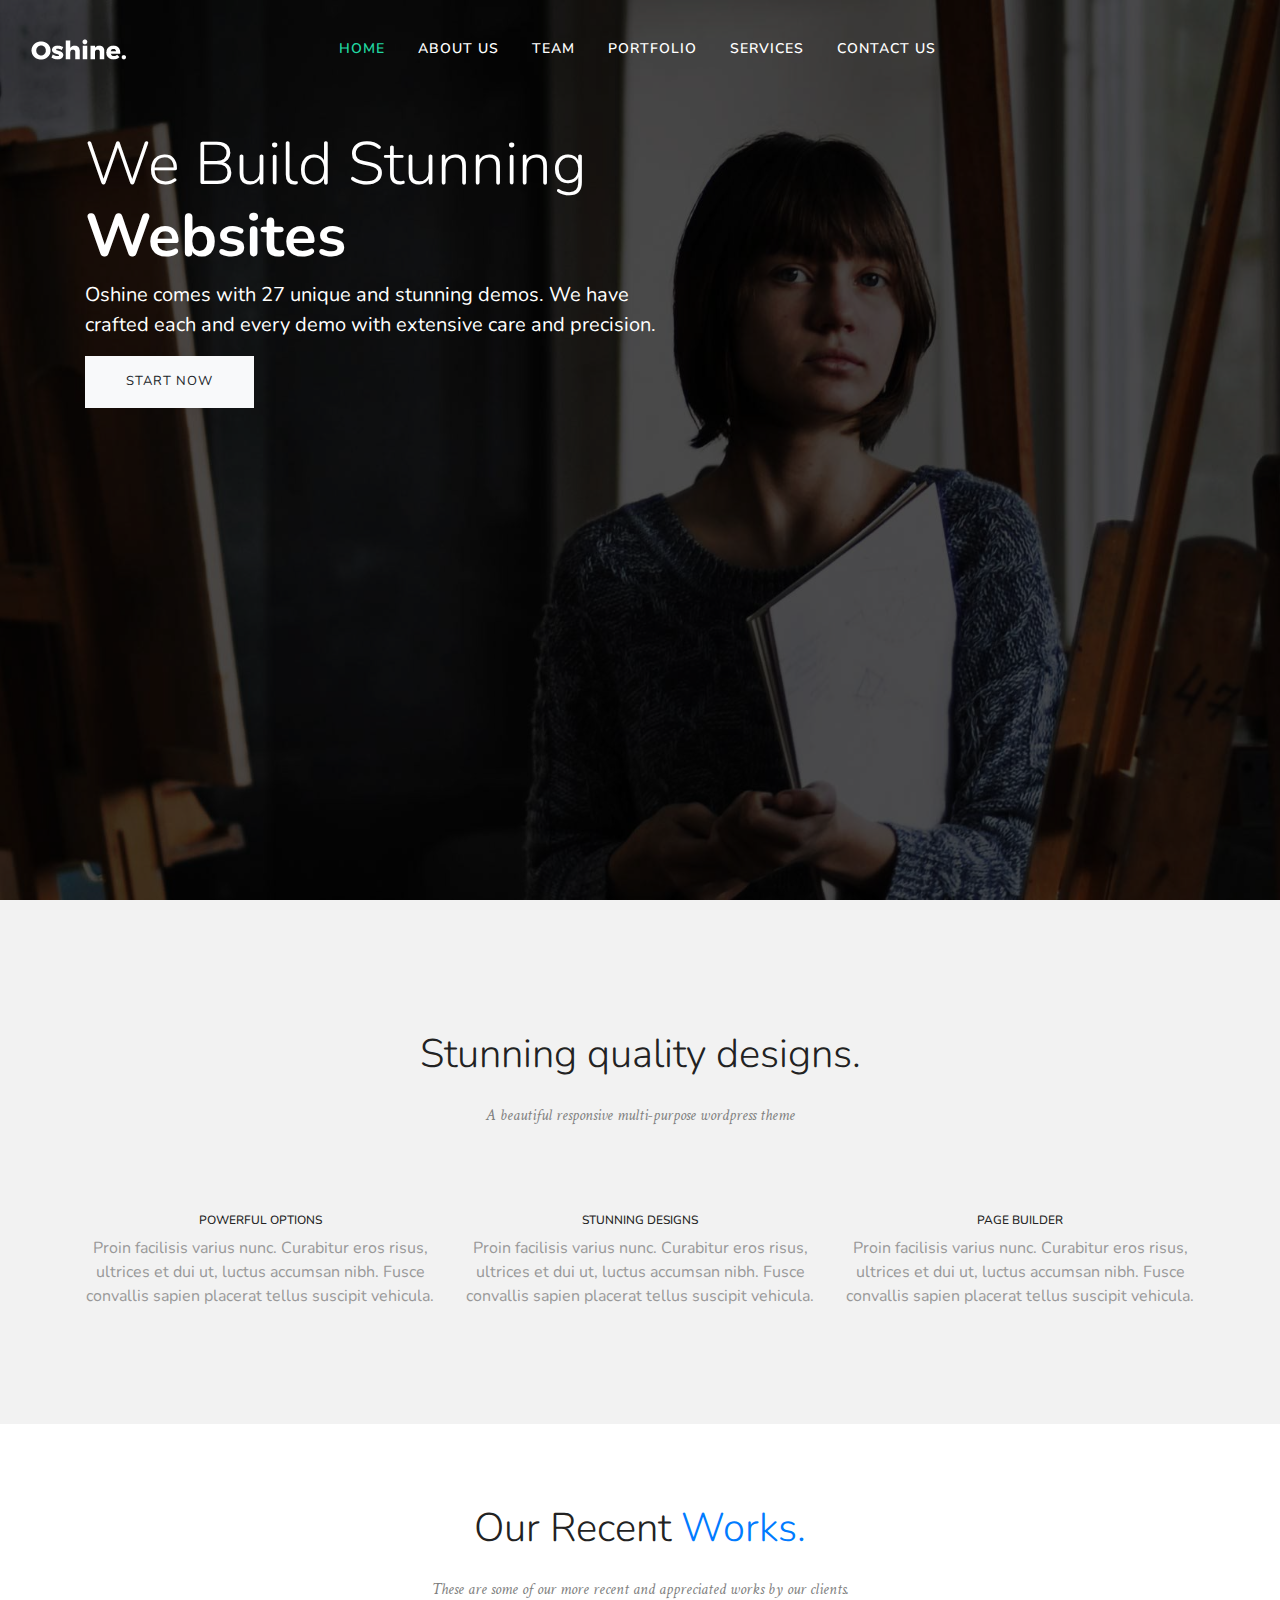
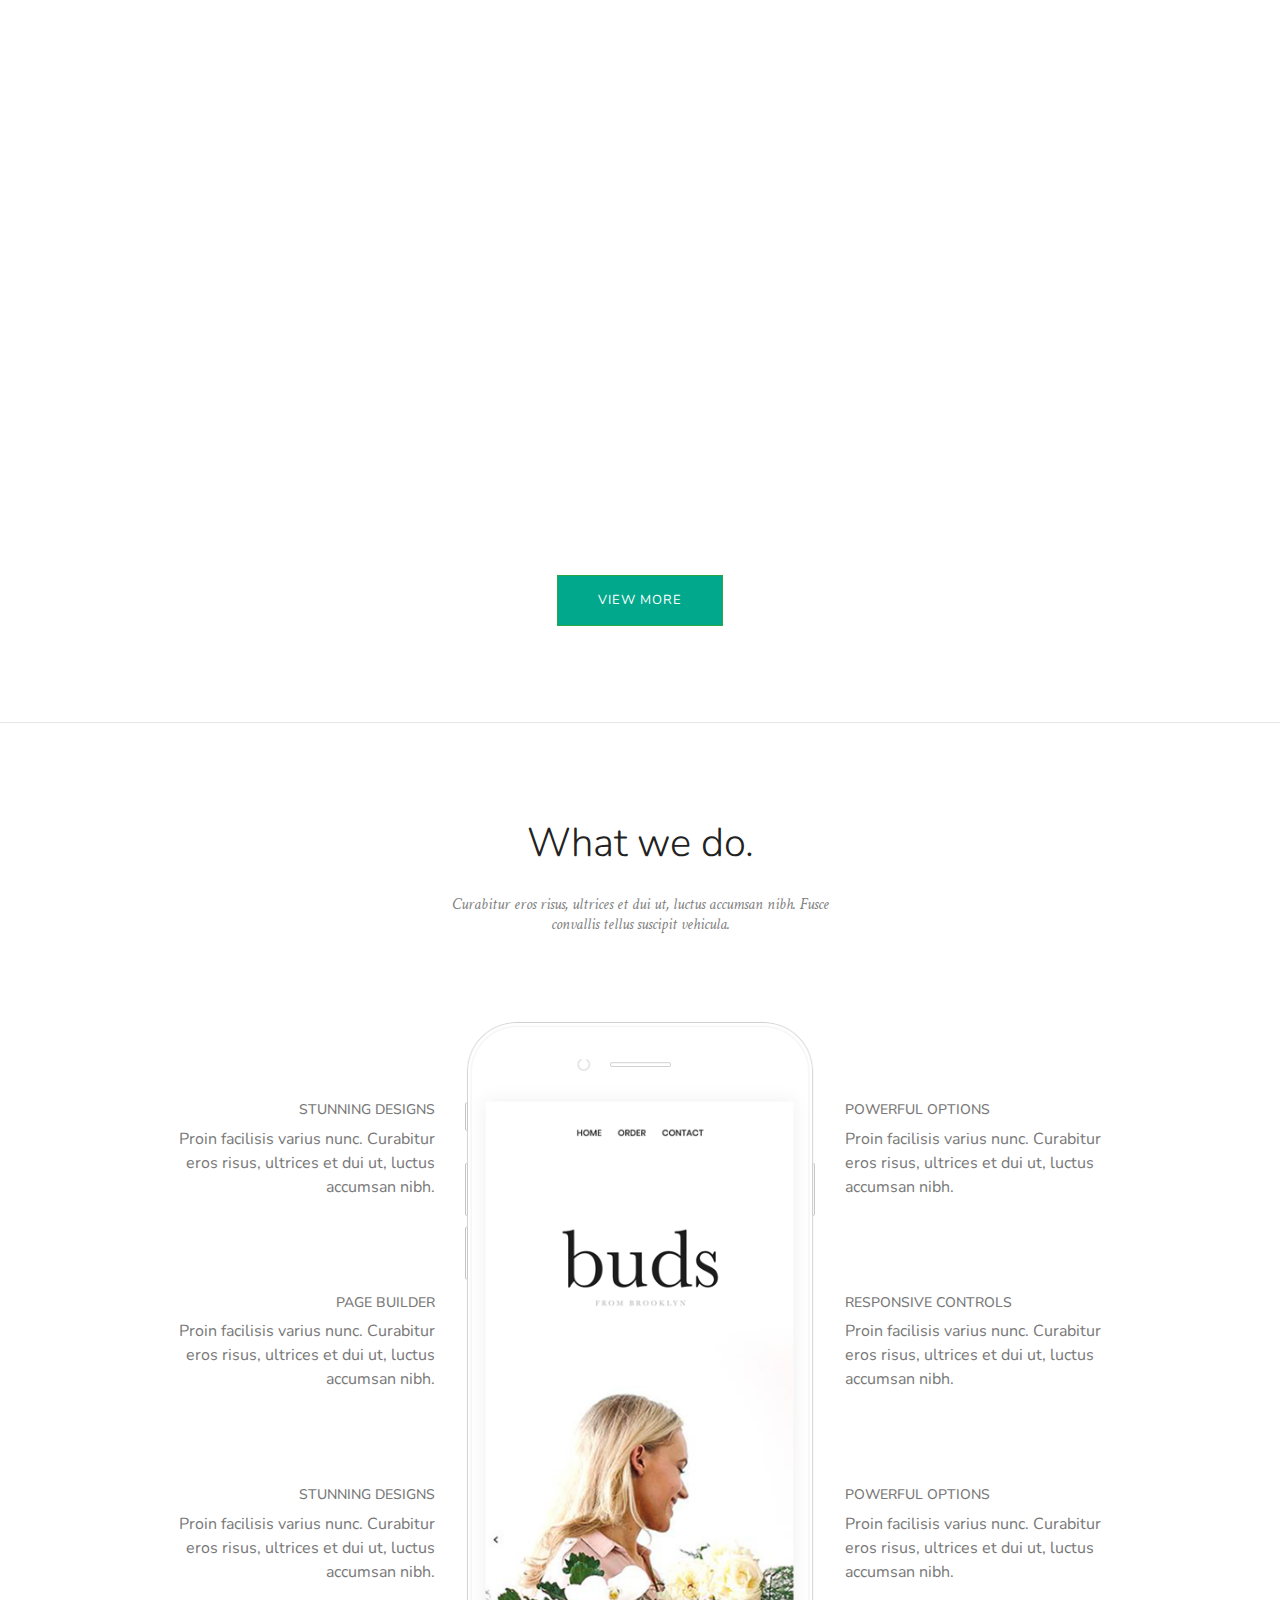
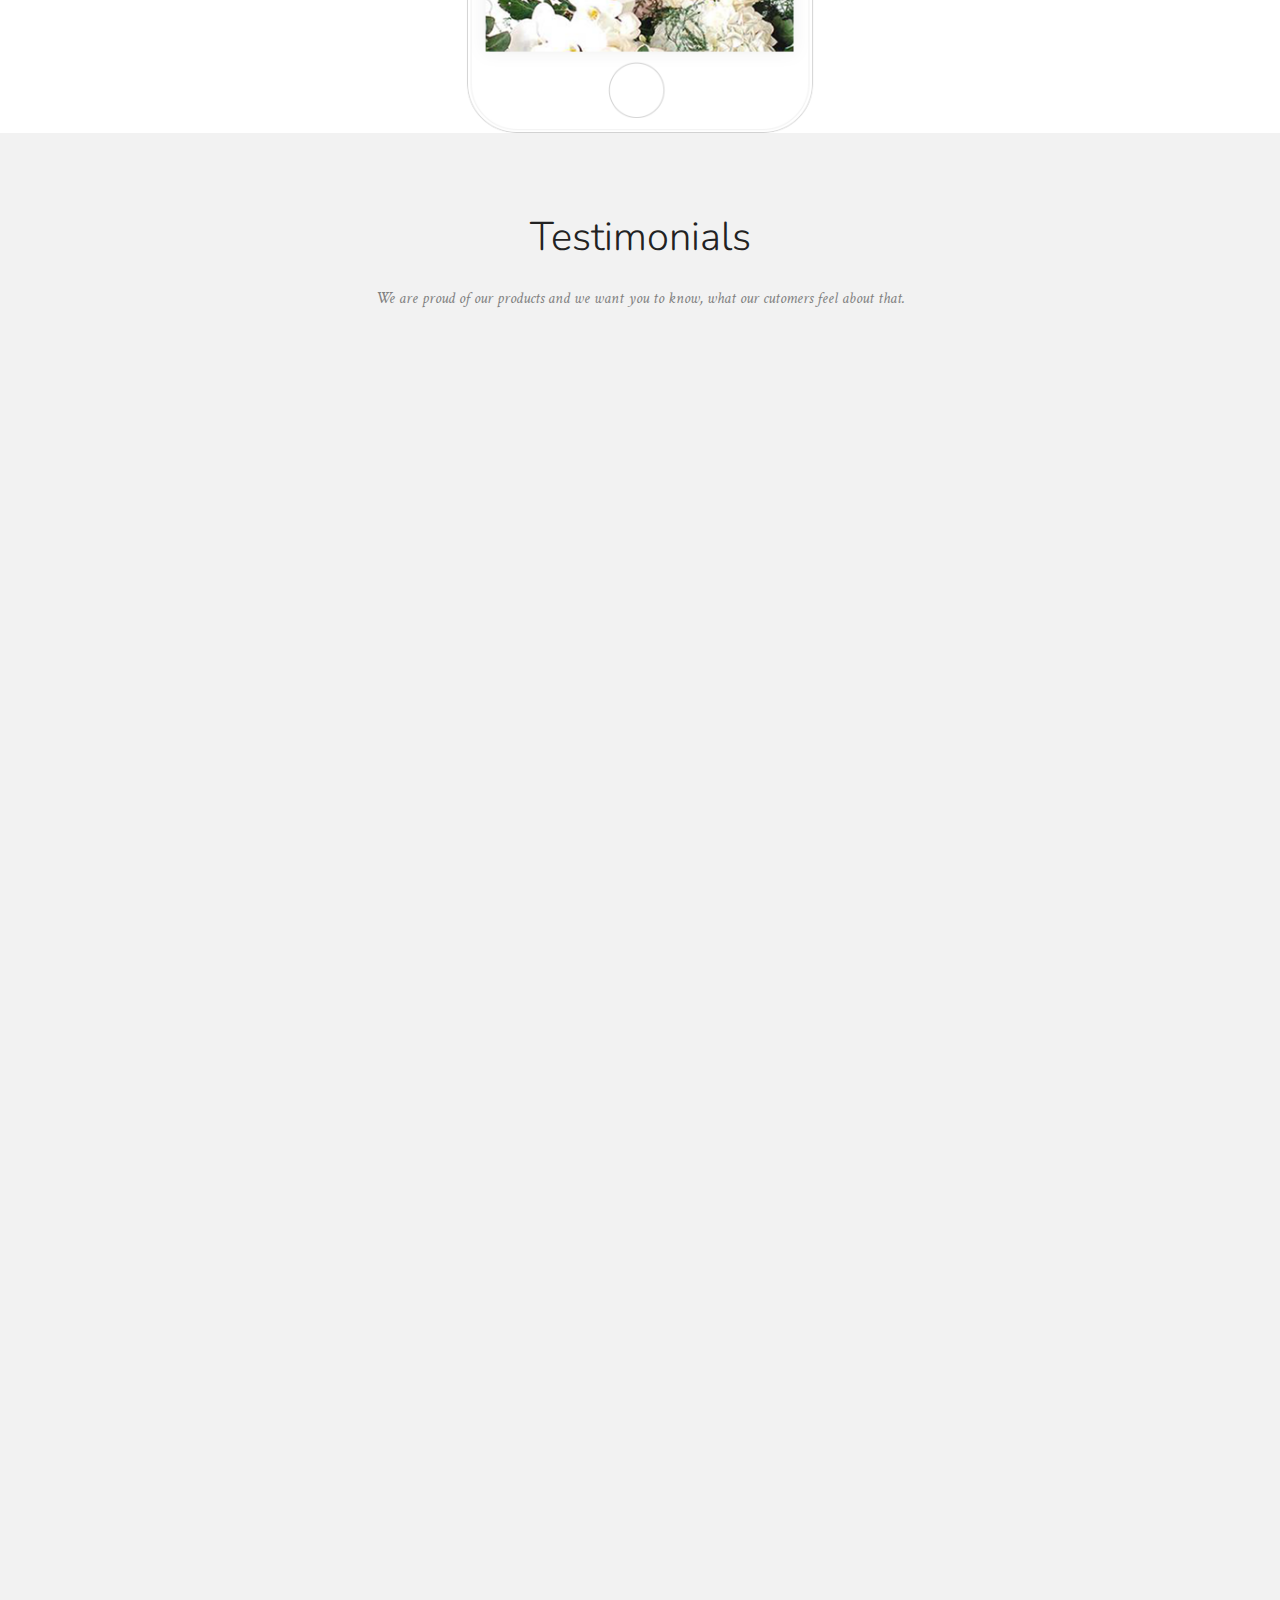
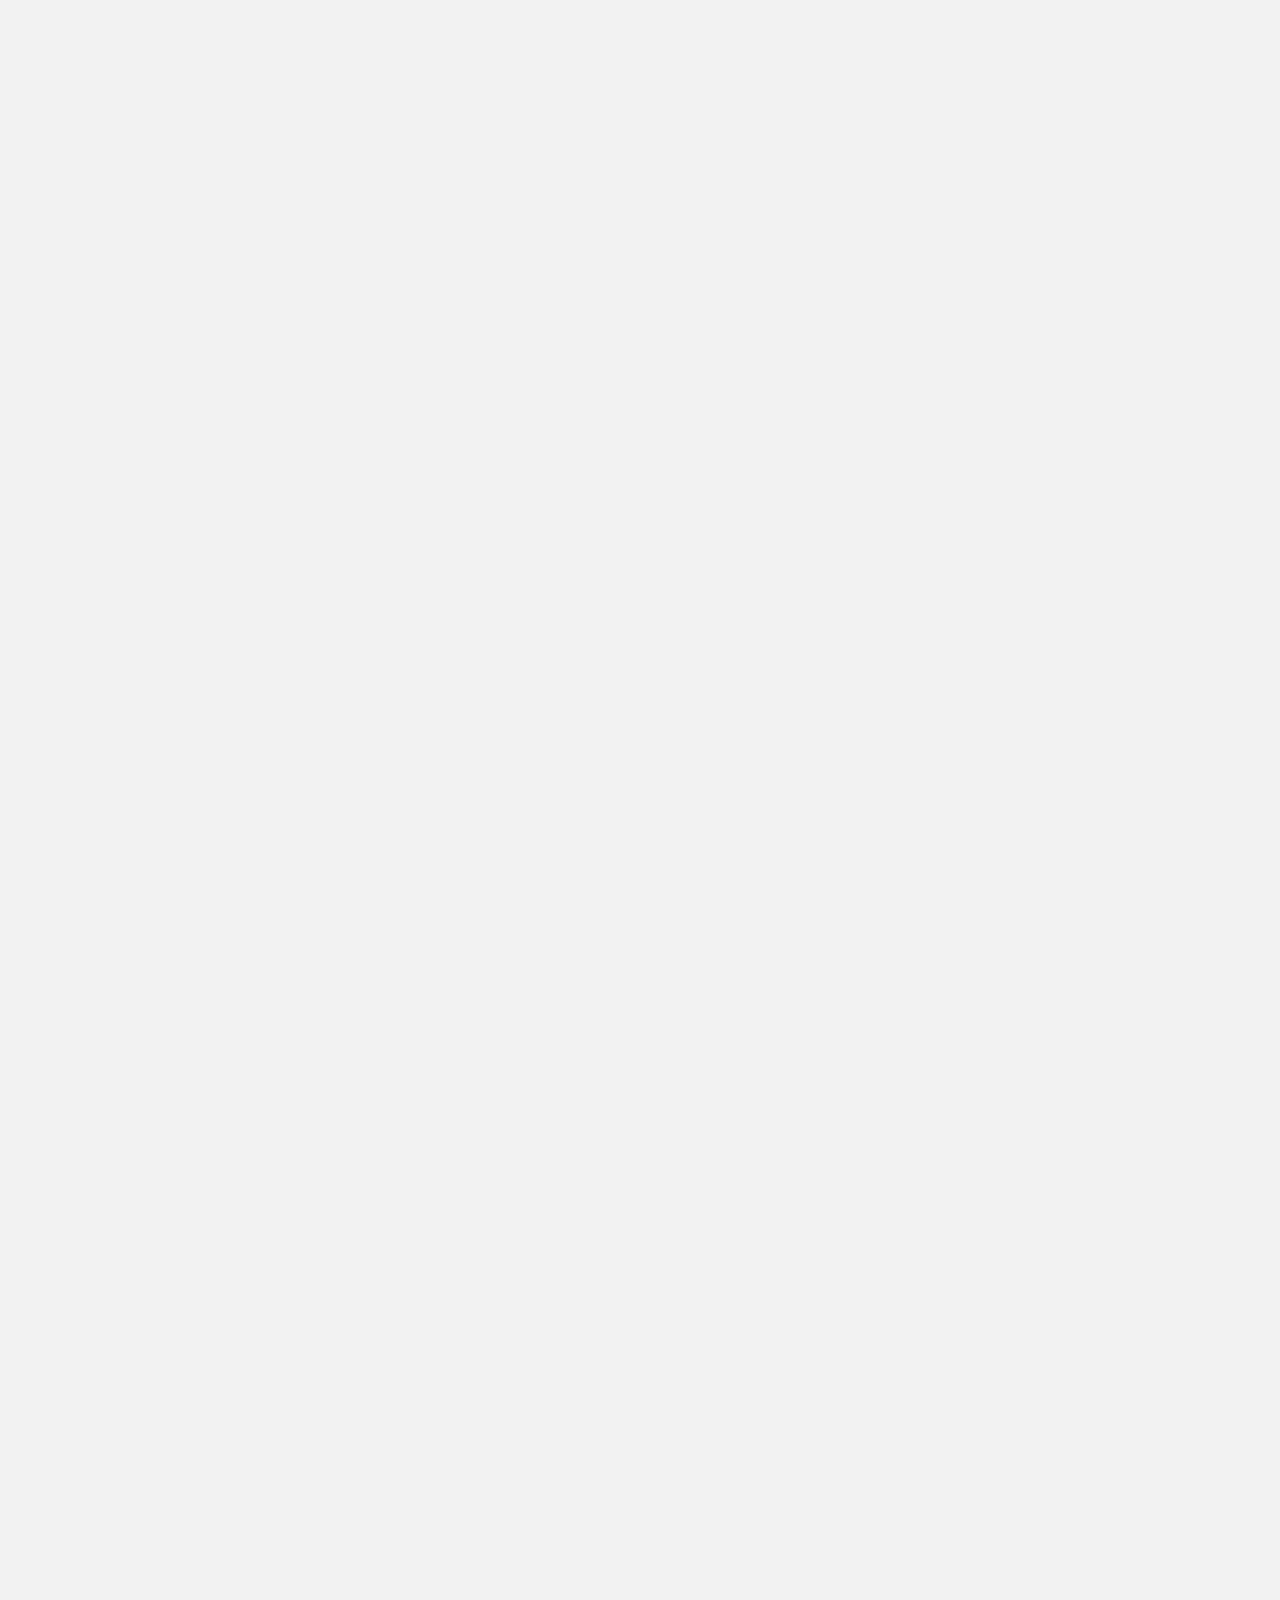
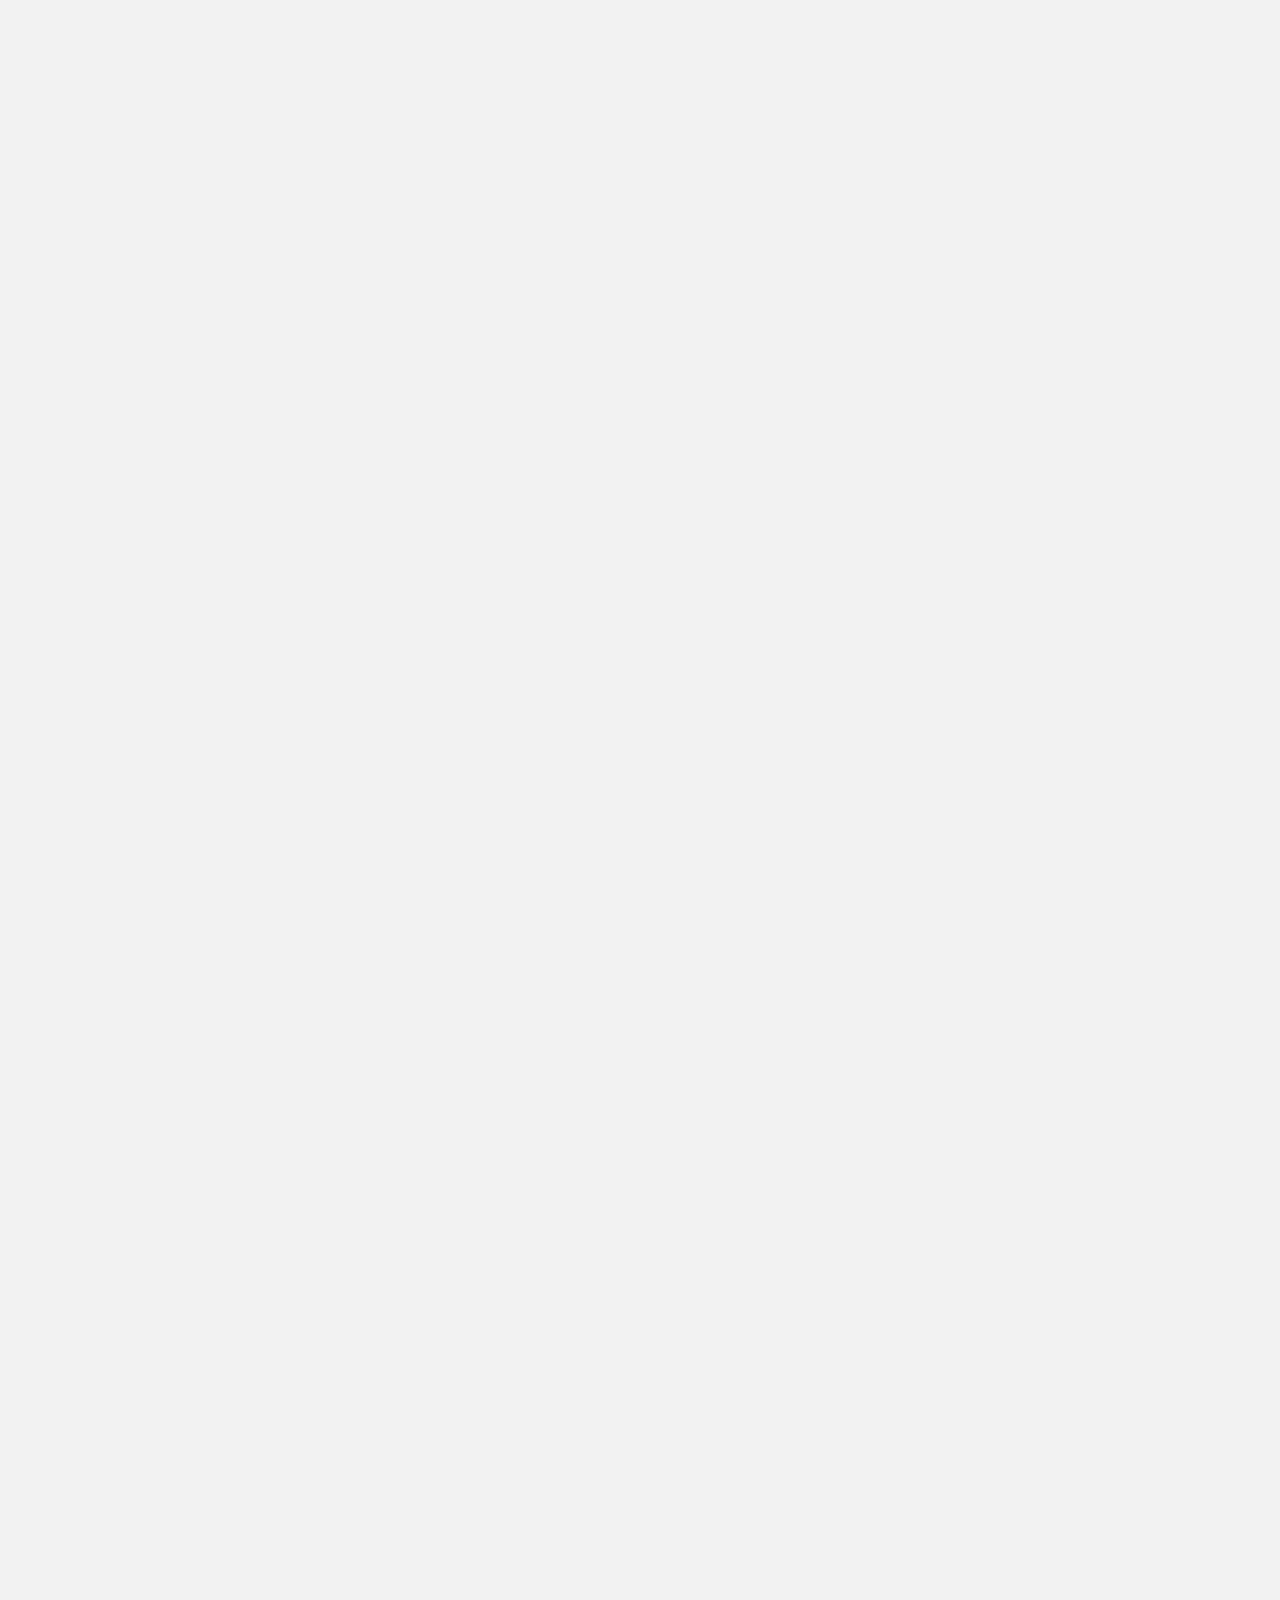
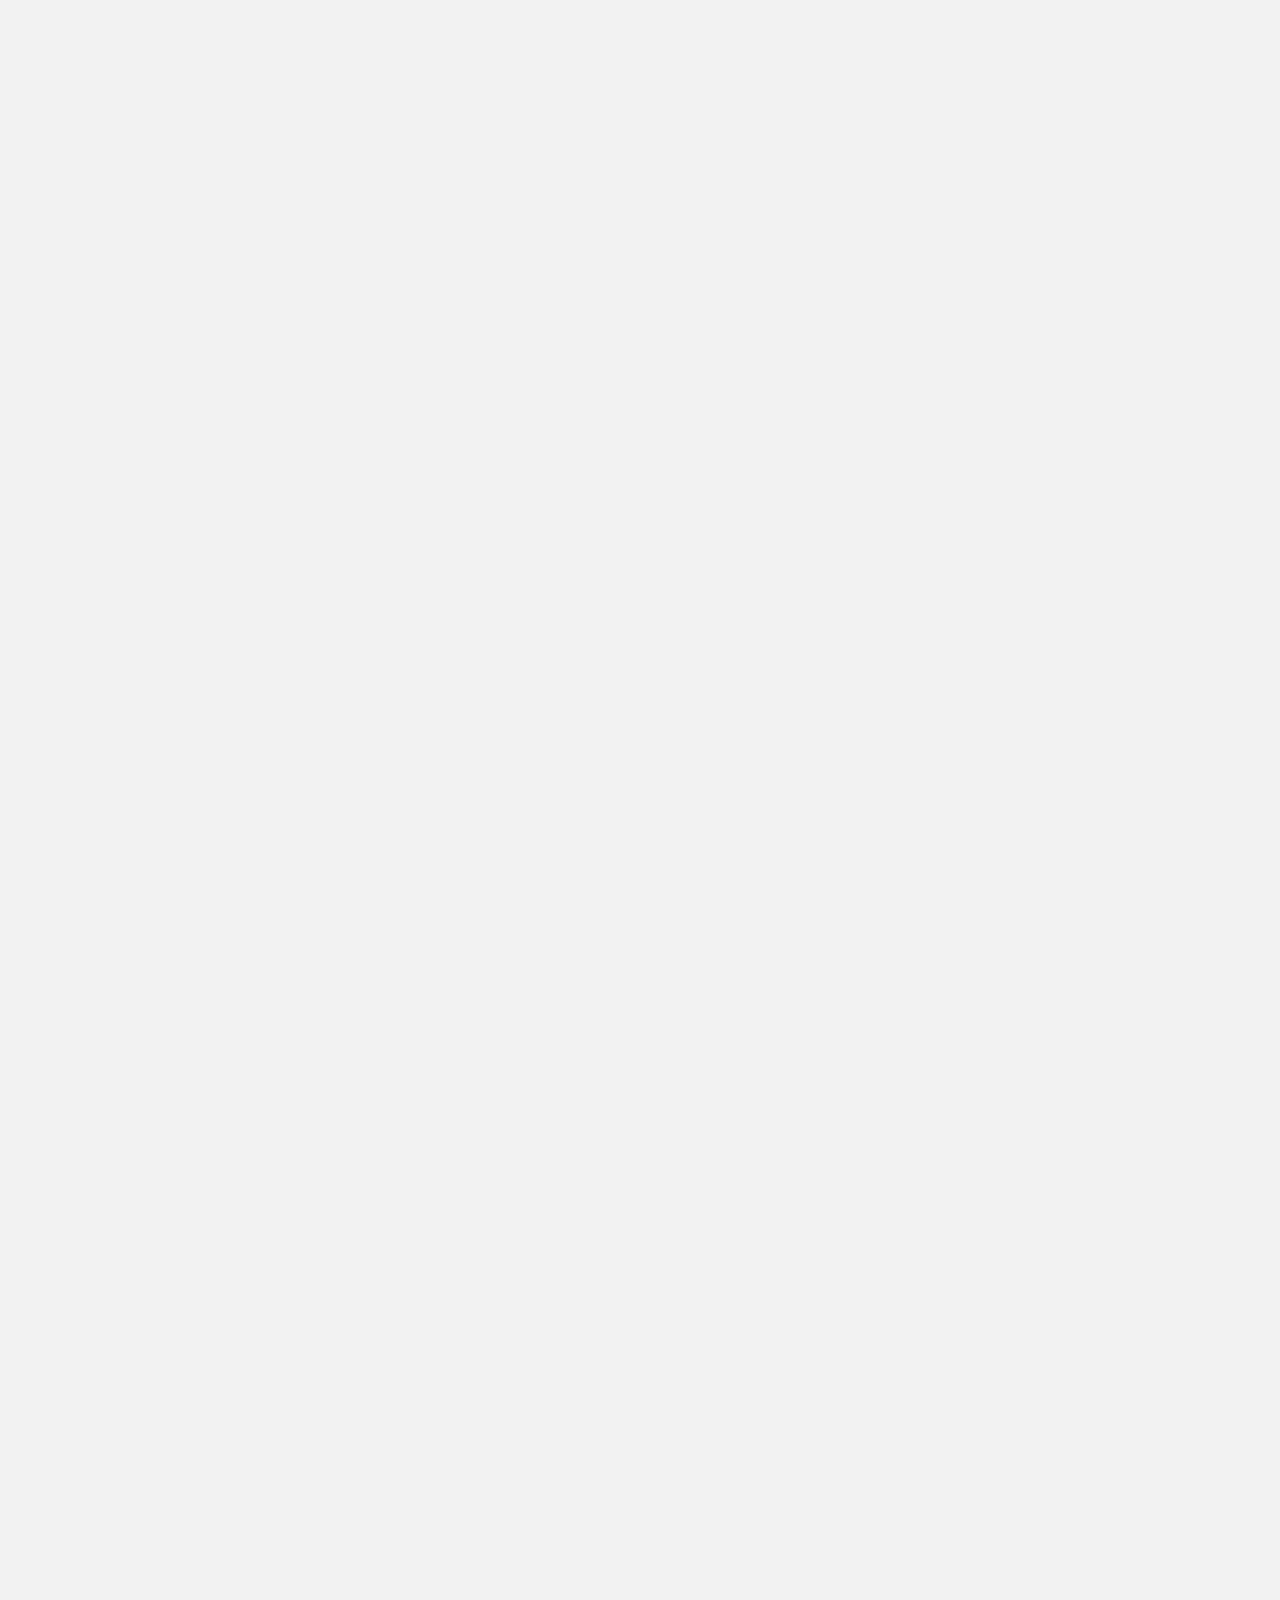
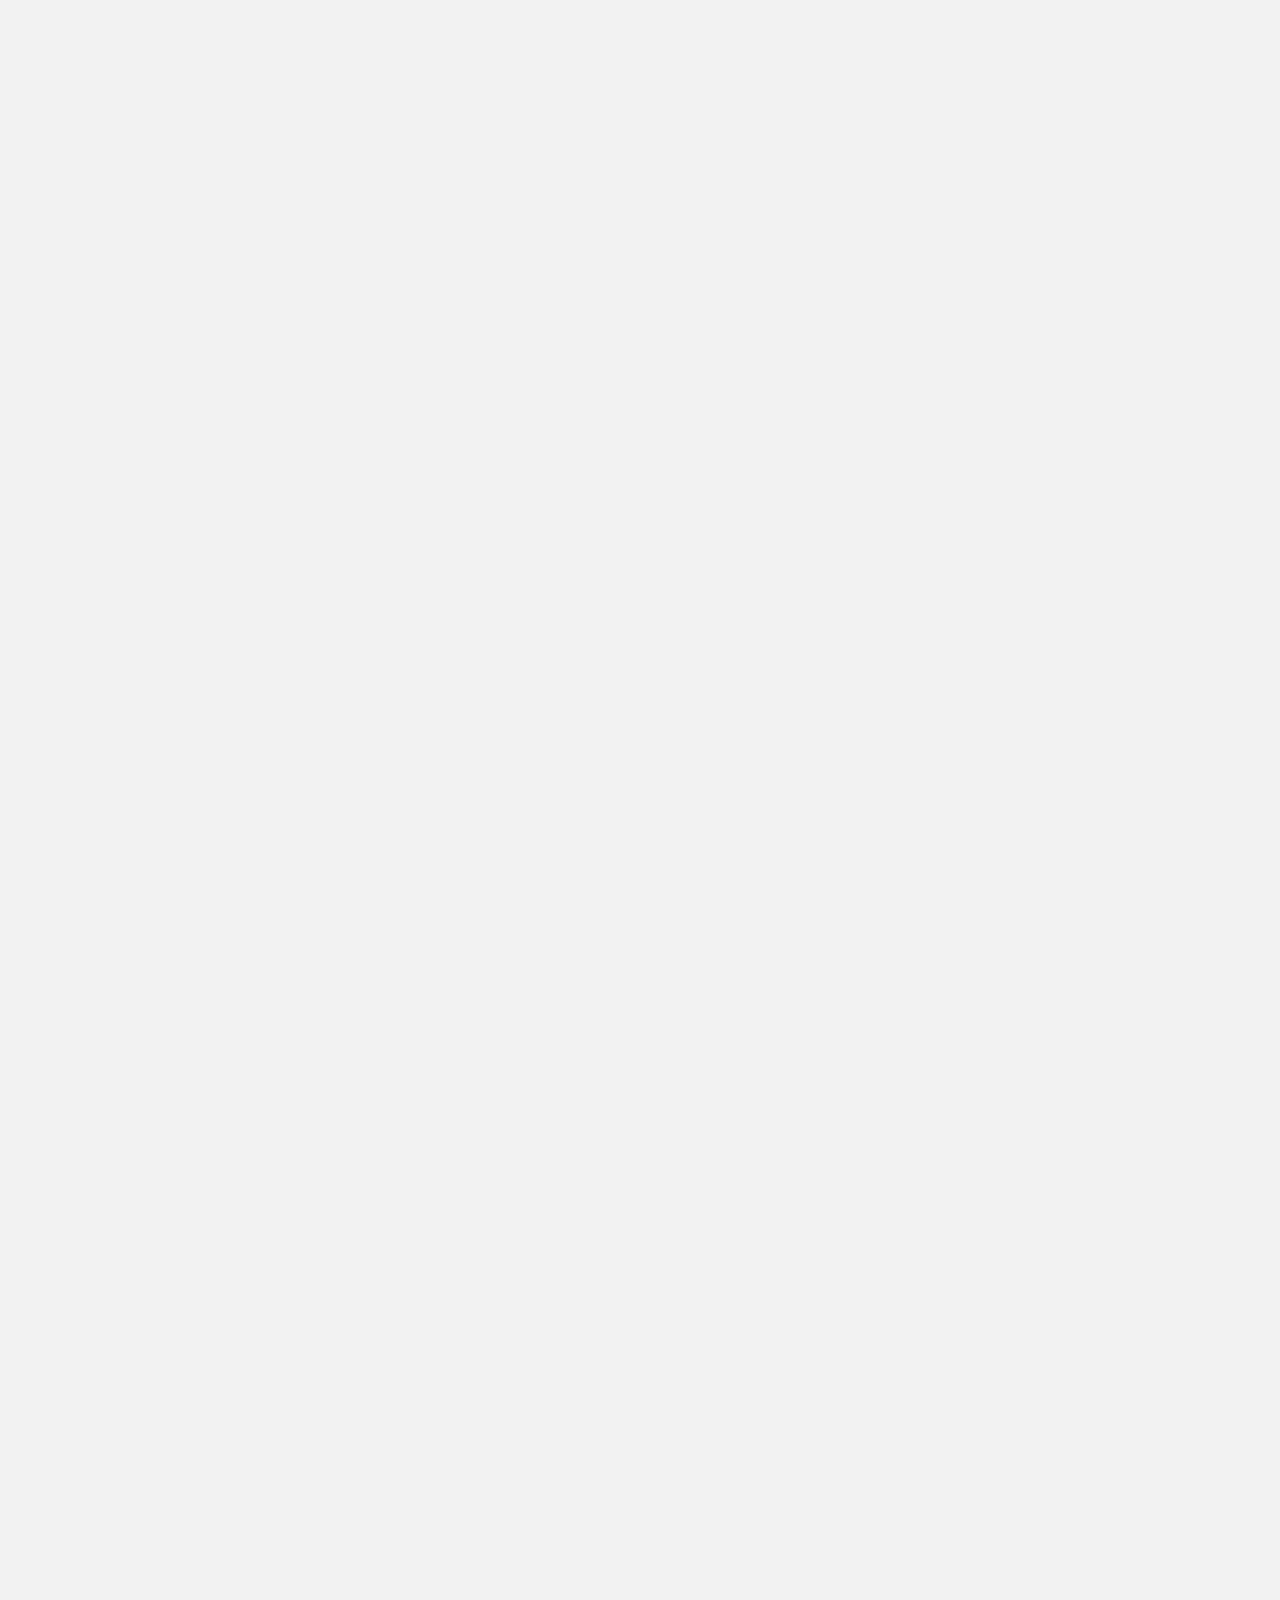
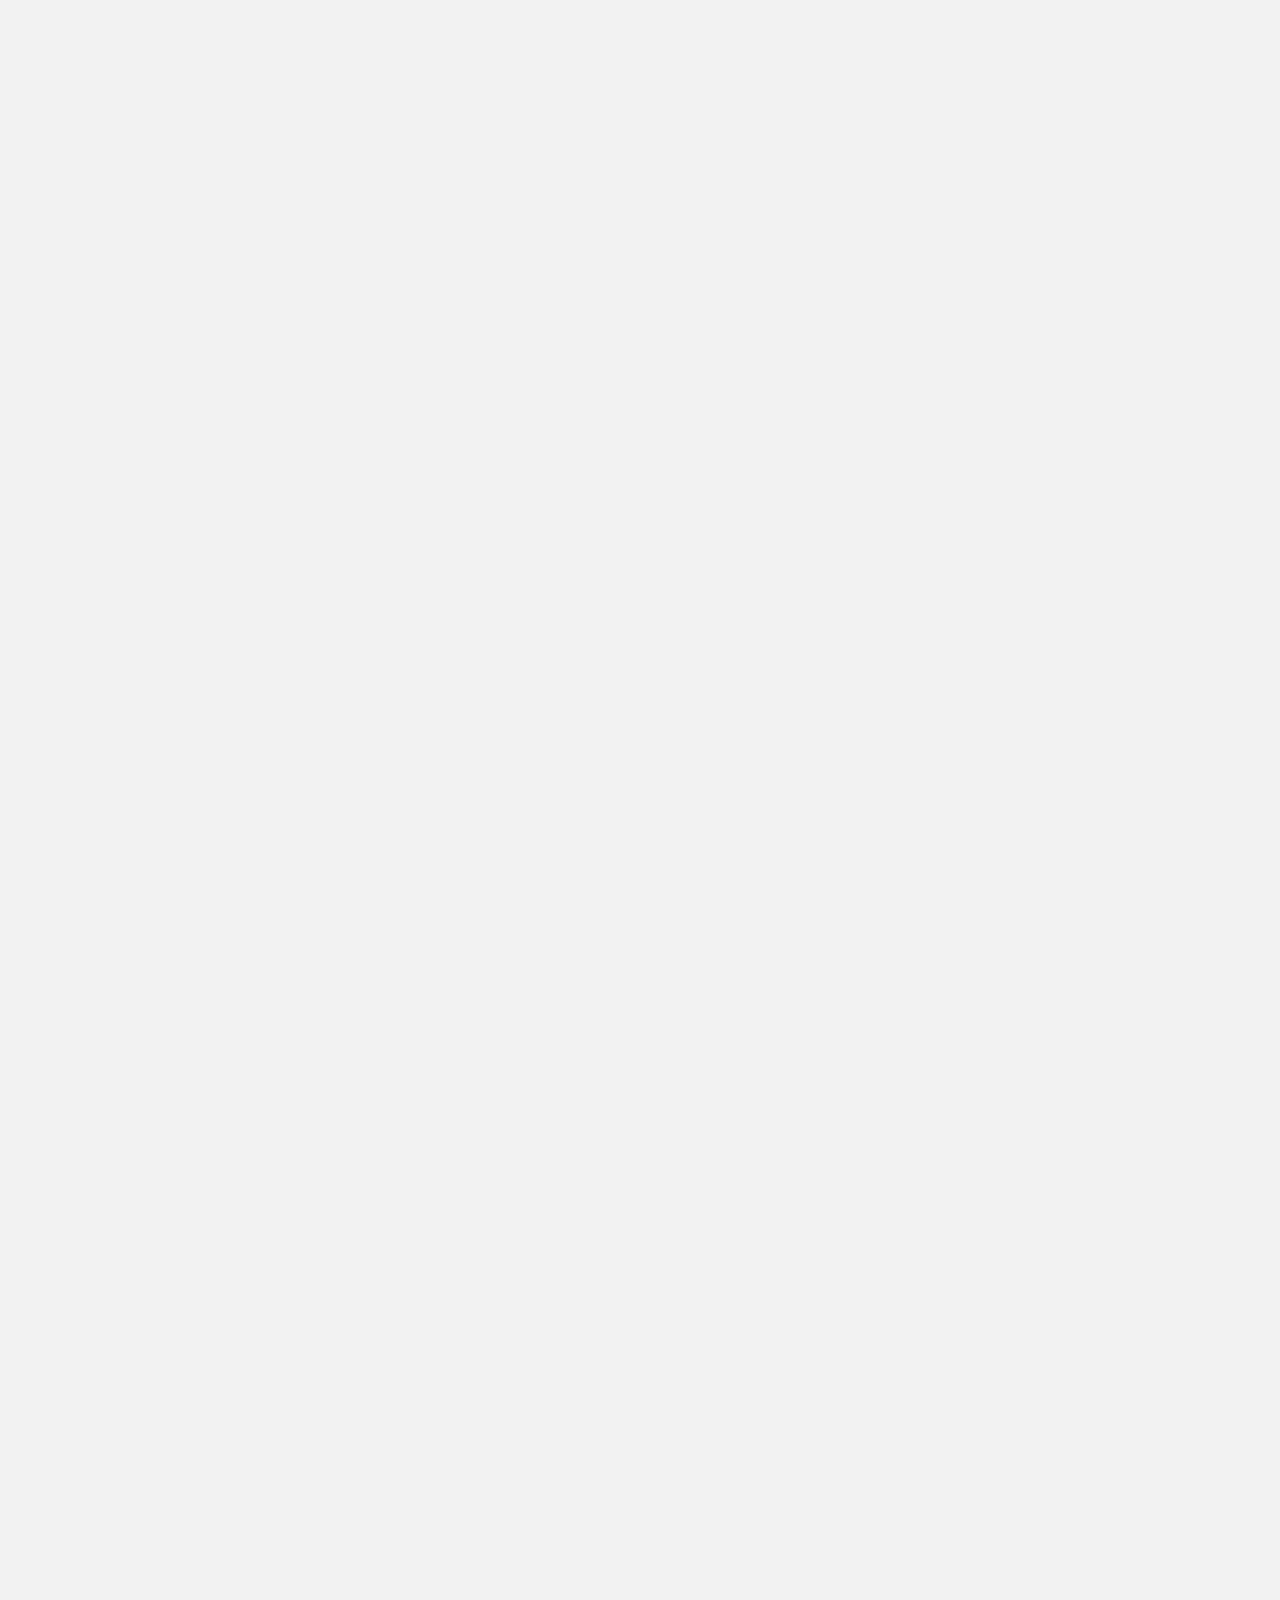
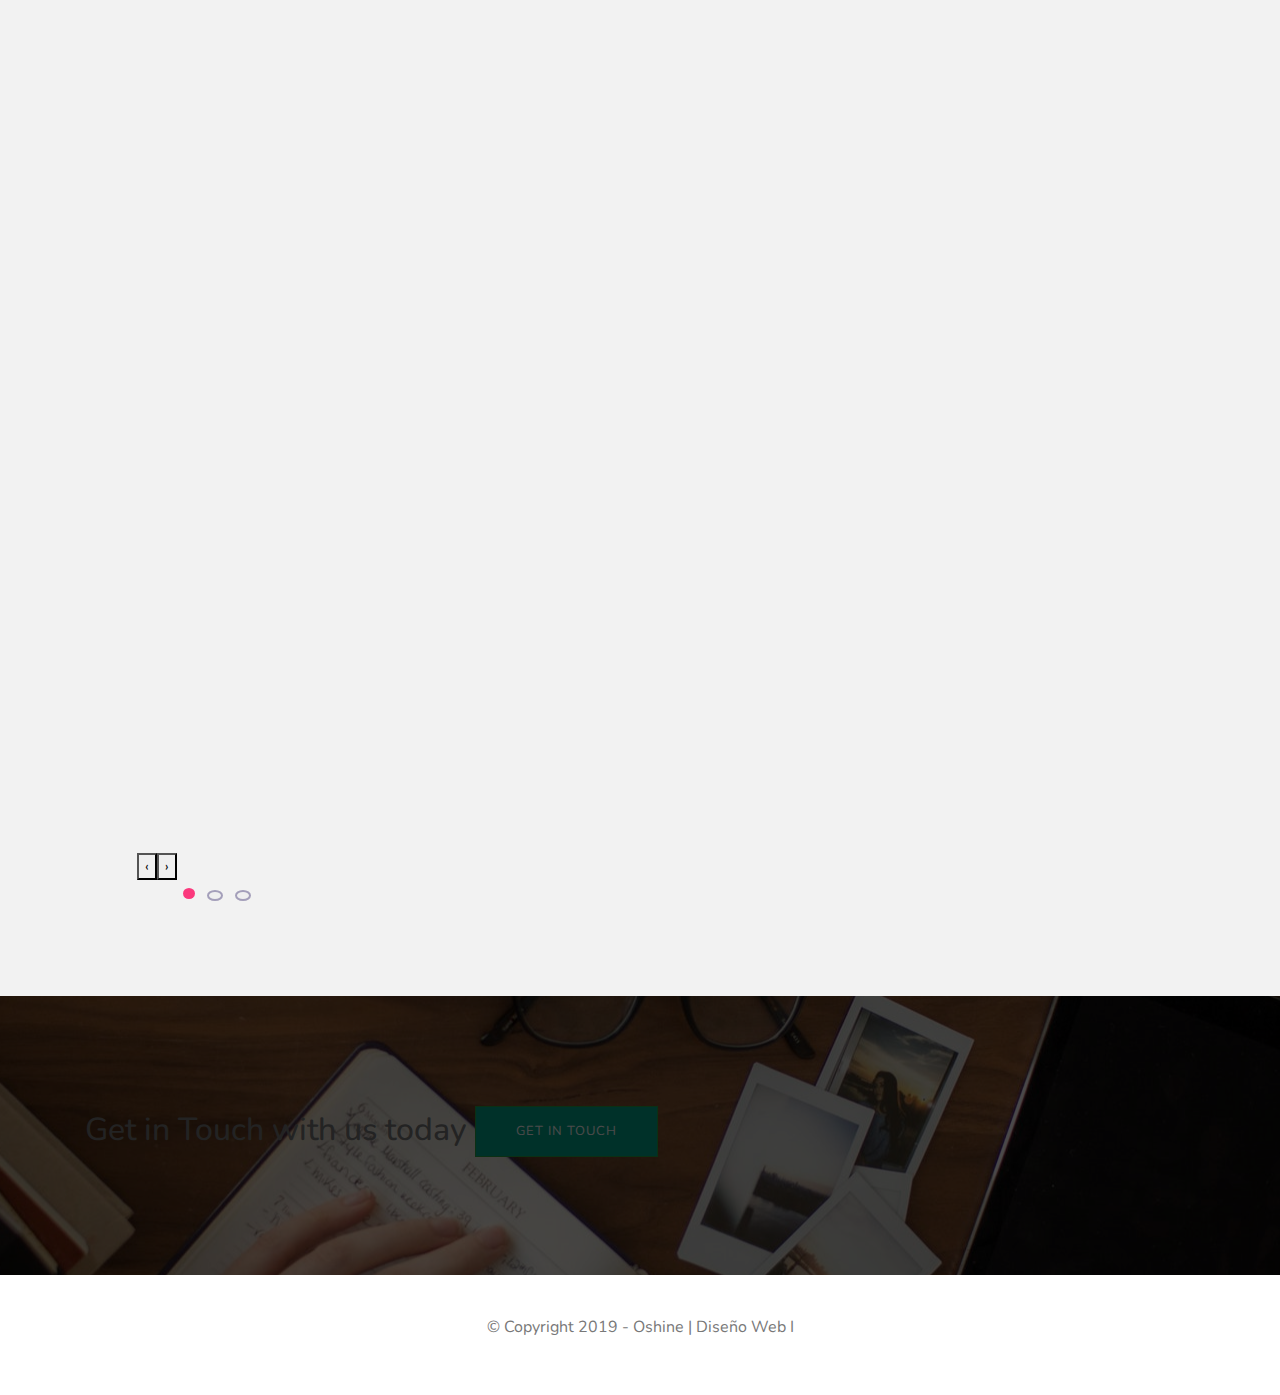
<file: index.html>
<!doctype html>
<html>
<head>
<meta charset="utf-8">
<meta name="viewport" content="width=device-width, initial-scale 1.0">
<title>Oshine 33</title>
	<link href="css/bootstrap.min.css" rel="stylesheet">
	<link href="css/bootstrap-custom.css" rel="stylesheet">
	<link rel="stylesheet" href="https://use.fontawesome.com/releases/v5.0.13/css/all.css" 
integrity="sha384-DNOHZ68U8hZfKXOrtjWvjxusGo9WQnrNx2sqG0tfsghAvtVlRW3tvkXWZh58N9jp" crossorigin="anonymous">
	<link href="css/animate.css" rel="stylesheet">
	<link href="css/jquery.fancybox.min.css" rel="stylesheet">
	<link href="css/stylesheet.css" rel="stylesheet">
	<meta name="Description" content="Oshine es una plantilla utilizada para la creación de negocios">
	<meta name="Keywords" content="oshine, plantilla web, crear sitio web, web, sitios, honduras, oshine honduras">
</head>
<body>
	<header>
		<div class="container-fluid">
		<nav class="navbar navbar-expand-lg navbar-light bg-light">
  <a class="navbar-brand" href="index.html"><img src="img/oshine-min-logo-white.png" class="img-fluid" alt="logo oshine"></a>
  <button class="navbar-toggler" type="button" data-toggle="collapse" data-target="#navbar" aria-controls="navbar" aria-expanded="false" aria-label="Toggle navigation">
    <span class="navbar-toggler-icon"></span>
  </button>

  <div class="collapse navbar-collapse" id="navbar">
    <ul class="navbar-nav ml-auto">
      <li class="nav-item active">
        <a class="nav-link" href="#">Home <span class="sr-only">(current)</span></a>
      </li>
      <li class="nav-item">
        <a class="nav-link" href="about-us.html">About Us</a>
      </li>
      <li class="nav-item">
        <a class="nav-link" href="#">Team</a>
      </li>
      <li class="nav-item">
        <a class="nav-link" href="#">Portfolio</a>
      </li>
		<li class="nav-item">
        <a class="nav-link" href="#">Services</a>
      </li>
		<li class="nav-item">
          <a class="nav-link" href="contact.html">Contact Us</a>
      </li>
    	</ul>
	  <ul class="navbar-nav ml-auto">
		  <li class="nav-item">
        <a class="nav-link" href="#"><i class="fab fa-facebook-f"></i></a>
      </li>
		<li class="nav-item">
        <a class="nav-link" href="#"><i class="fab fa-twitter"></i></a>
      </li>
		<li class="nav-item">
        <a class="nav-link" href="#"><i class="fab fa-pinterest-p"></i></a>
      </li>
	</ul>

  </div>
</nav>
		</div>
	</header>
	
	<section id="home" class="bg-home">
	<div class="overlay">
	<div class="container">
		<h1> We Build Stunning <span>Websites</span></h1>
		<p>Oshine comes with 27 unique and stunning demos. We have <br>crafted each and every demo with extensive care and precision.</p>
		<a href="#" class="btn btn-light">Start Now</a>

	</div>
		</div>
	</section>
	
	<section id="designs">
	<div class="container">
		<h2 class="titulo">Stunning quality designs.</h2>
		<h5 class="subtitulo">A beautiful responsive multi-purpose wordpress theme</h5>
		<div class="row">
		<article class="col-md-4 col-sm-12 col-xs-12">
				<h6>POWERFUL OPTIONS</h6>
				<p>Proin facilisis varius nunc. Curabitur eros risus,<br> ultrices et dui ut, luctus accumsan nibh. Fusce <br>convallis sapien placerat tellus suscipit vehicula.</p>
			</article>
		
			<article class="col-md-4 col-sm-12 col-xs-12">
			<h6>STUNNING DESIGNS</h6>
				<p>Proin facilisis varius nunc. Curabitur eros risus,<br> ultrices et dui ut, luctus accumsan nibh. Fusce <br>convallis sapien placerat tellus suscipit vehicula.</p>
			</article>
			
			<article class="col-md-4 col-sm-12 col-xs-12">
				<h6>PAGE BUILDER</h6>
				<p>Proin facilisis varius nunc. Curabitur eros risus,<br> ultrices et dui ut, luctus accumsan nibh. Fusce <br>convallis sapien placerat tellus suscipit vehicula.</p>
			</article>
		
		</div>
		</div>
	</section>
			<section id="recen-work">
	<div class="container">
		<h2 class="titulo">Our Recent <a href="#" data-fancybox="" data-src="about-us.html" data-type="iframe">Works.</a></h2>
		<h5 class="subtitulo">These are some of our more recent and appreciated works by our clients.</h5>
		<div class="row">
		<article class="col-md-4 col-sm-12 col-xs-12 wow fadeInUp" data-wow-delay="0.2s">
			<div class="work">
				<img src="img/iphone-mockup-2.png" class="img-fluid" alt="oshine-mobile">
				<div class="work-frame">
				<div class="work-fondo"></div>
				<div class="work-texto">
				<h5><a href="img/work-1.jpg" data-fancybox="work">Frock</a></h5>
				<h6>Mobile - web</h6>
				</div>
				</div>
			</div>
			</article>
		
			<article class="col-md-4 col-sm-12 col-xs-12 wow fadeInUp" data-wow-delay="0.4s">
			<div class="work">
			<img src="img/work-2.jpg" class="img-fluid" alt="man">
				<div class="work-bottom">
				<h5>Escape</h5>
				</div>
			</div>
			</article>
			
			<article class="col-md-4 col-sm-12 col-xs-12 wow fadeInUp" data-wow-delay="0.6s">
				<div class="work">
				<img src="img/work-3.jpg" class="img-fluid" alt="oshine-site">
					<div class="work-frame">
				<div class="work-fondo"></div>
				<div class="work-texto">
				<h5>Frock</h5>
				<h6>Mobile - web</h6>
				</div>
				</div>
				
			</div>
			</article>
			</div>
			<br>
			<div class="row">
		<article class="col-md-4 col-sm-12 col-xs-12 wow fadeInUp" data-wow-delay="0.8s">
			<div class="work">
				<a href="img/work-4.jpg" data-fancybox="work">
				<img src="img/work-4.jpg" class="img-fluid" alt="oshine-woman">
				</a>
				<div class="work-frame">
				<div class="work-texto">
				<h5>Frock</h5>
				<h6>Mobile - web</h6>
				</div>
				</div>
			</div>
			</article>
		
			<article class="col-md-4 col-sm-12 col-xs-12 wow fadeInUp" data-wow-delay="1.0s">
				<div class="work">
			<img src="img/work-5.jpg" class="img-fluid" alt="oshine-desktop">
				<div class="work-frame">
				<div class="work-fondo"></div>
				<div class="work-texto">
				<h5>Frock</h5>
				<h6>Mobile - web</h6>
				</div>
				</div>
				</div>
			</article>
			
			<article class="col-md-4 col-sm-12 col-xs-12 wow fadeInUp" data-wow-delay="1.2s">
				<img src="img/work-6.jpg" class="img-fluid" alt="oshine-verne">
			</article>
		</div>
		<p><a href="#" class="btn btn-success">view more</a></p>
		</div>
	</section>
	<hr>
	<section id="what-we">
	<div class="container">
			<h2 class="titulo">What we do.</h2>
		<h5 class="subtitulo"><em>Curabitur eros risus, ultrices et dui ut, luctus accumsan nibh. Fusce <br>convallis tellus suscipit vehicula.</em></h5>
				<div class="row">
		<article class="col-md-4 col-sm-12 col-xs-12">
			<h6 class="right">STUNNING DESIGNS</h6>
			<p class="right">Proin facilisis varius nunc. Curabitur<br> eros risus, ultrices et dui ut, luctus<br> accumsan nibh.</p>
			
			<h6 class="right">PAGE BUILDER</h6>
			<p class="right">Proin facilisis varius nunc. Curabitur<br> eros risus, ultrices et dui ut, luctus<br> accumsan nibh.</p>
			
			<h6 class="right">STUNNING DESIGNS</h6>
			<p class="right">Proin facilisis varius nunc. Curabitur<br> eros risus, ultrices et dui ut, luctus<br> accumsan nibh.</p>
			</article>
		
			<article class="col-md-4 col-sm-12 col-xs-12">
			<img src="img/iphone-mockup.png" class="img-fluid" alt="oshine-mockup">
			</article>
			
			<article class="col-md-4 col-sm-12 col-xs-12">
				<h6>POWERFUL OPTIONS</h6>
			<p>Proin facilisis varius nunc. Curabitur <br>eros risus, ultrices et dui ut, luctus<br> accumsan nibh.</p>
			
			<h6>RESPONSIVE CONTROLS</h6>
			<p>Proin facilisis varius nunc. Curabitur <br>eros risus, ultrices et dui ut, luctus <br>accumsan nibh.</p>
			
			<h6>POWERFUL OPTIONS</h6>
			<p>Proin facilisis varius nunc. Curabitur <br>eros risus, ultrices et dui ut, luctus <br>accumsan nibh.</p>
			</article>
	</div>
	</div>
	</section>
	<section id="testimonials">
	<div class="container">
	<h2 class="titulo">Testimonials</h2>
	<h5 class="subtitulo">We are proud of our products and we want you to know, what our cutomers feel about that.</h5>
		<div class="row app-carousel">
		<article class="col-md-4 col-sm-12">
			<div class="testimonials-info">
			<img src="img/team-4.png" class="img-fluid" alt="testimonio-2">
			<p>My favorite Theme. I love the page builder. Its easy to handle even when you are beginner like me. Support is fast and friendly. </p>
			<h4>KATHIE EVANS</h4>
			<h5><em>Leading Designer @ HM</em></h5>
		</div>
		</article>
		<article class="col-md-4 col-sm-12">
			<div class="testimonials-info bg-blue">
			<img src="img/team-5.png" class="img-fluid" alt="testimonio-1">
			<p>My favorite Theme. I love the page builder. Its easy to handle even when you are beginner like me. Support is fast and friendly. </p>
			<h4>KATHIE EVANS</h4>
			<h5><em>Leading Designer @ HM</em></h5>
		</div>
		</article>
		<article class="col-md-4 col-sm-12">
			<div class="testimonials-info">
			<img src="img/team-1.png" class="img-fluid" alt="testimonio-3">
			<p>My favorite Theme. I love the page builder. Its easy to handle even when you are beginner like me. Support is fast and friendly. </p>
			<h4>KATHIE EVANS</h4>
			<h5><em>Leading Designer @ HM</em></h5>
		</div>
		</article>
		</div>
	</div>
	</section>
	<section id="touch" class="section">
		<div class="container">
			<h2> Get in Touch with us today <a href="#" class="btn btn-success">GET IN TOUCH</a></h2>
		</div>
	</section>
	
	<footer>
		<div class="container">
			<p> &copy; Copyright 2019 - Oshine | Diseño Web I</p>
		</div>
	</footer>
		<script src="js/jquery.min.js"></script>
	<script src="js/bootstrap.min.js"></script>
	<script src="js/jquery.fancybox.min.js"></script>
	<script src="js/wow.min.js"></script>
	<script>new 
		WOW().init();
	</script>
	<script src="js/owl.carousel.min.js"></script>
	<script>

$(function(){

$(".app-carousel").owlCarousel({
				items: 1,
				loop: true,
				autoplay: true,
				smartSpeed: 800,
				margin: 30,
				center: true,
				dots: true,
				responsive: {
					0: {
						items: 1
					},
					480: {
						items: 3
					},
					992: {
						items: 5
					}
				}
			});


});

</script>
		   
		   
	<!-- Global site tag (gtag.js) - Google Analytics -->
<!-- Global site tag (gtag.js) - Google Analytics -->
<script async src="https://www.googletagmanager.com/gtag/js?id=UA-147068639-1"></script>
<script>
  window.dataLayer = window.dataLayer || [];
  function gtag(){dataLayer.push(arguments);}
  gtag('js', new Date());

  gtag('config', 'UA-147068639-1');
</script>


</body>
</html>
</file>
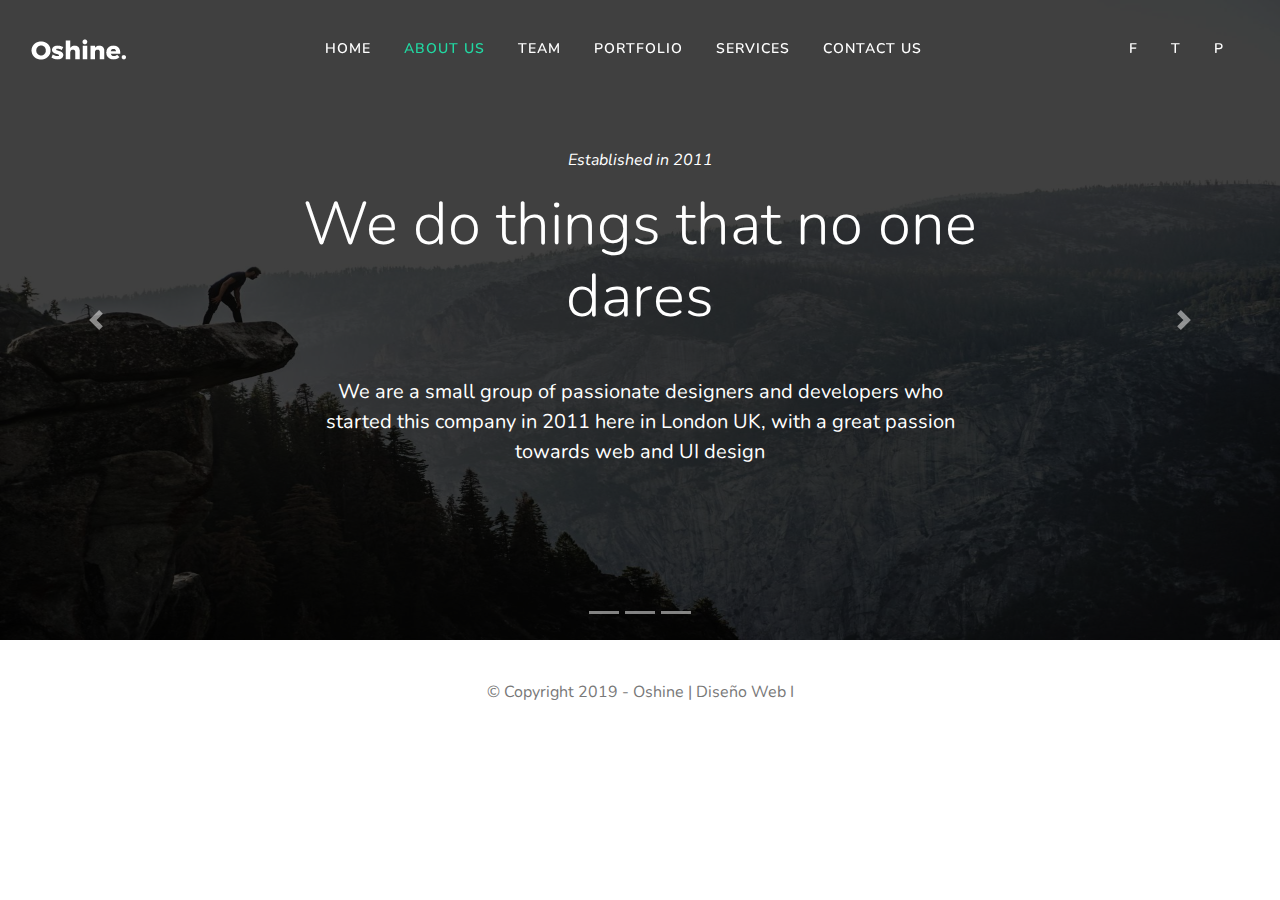
<file: about-us.html>
<!doctype html>
<html>
<head>
<meta charset="utf-8">
<meta name="viewport" content="width=device-width, initial-scale 1.0">
<title>About Us - Oshine 33</title>
	<link href="css/bootstrap.min.css" rel="stylesheet">
	<link href="css/bootstrap-custom.css" rel="stylesheet">
	<link href="css/stylesheet.css" rel="stylesheet">
</head>

<body>
<header>
		<div class="container-fluid">
		<nav class="navbar navbar-expand-lg navbar-light bg-light">
  <a class="navbar-brand" href="index.html"><img src="img/oshine-min-logo-white.png" class="img-fluid" alt="logo oshine"></a>
  <button class="navbar-toggler" type="button" data-toggle="collapse" data-target="#navbar" aria-controls="navbar" aria-expanded="false" aria-label="Toggle navigation">
    <span class="navbar-toggler-icon"></span>
  </button>

  <div class="collapse navbar-collapse" id="navbar">
    <ul class="navbar-nav ml-auto">
      <li class="nav-item">
        <a class="nav-link" href="index.html">Home <span class="sr-only">(current)</span></a>
      </li>
      <li class="nav-item active">
        <a class="nav-link" href="about-us.html">About Us</a>
      </li>
      <li class="nav-item">
        <a class="nav-link" href="#">Team</a>
      </li>
      <li class="nav-item">
        <a class="nav-link" href="#">Portfolio</a>
      </li>
		<li class="nav-item">
        <a class="nav-link" href="#">Services</a>
      </li>
		<li class="nav-item">
           <a class="nav-link" href="contact.html">Contact Us</a>
      </li>
    	</ul>
	  <ul class="navbar-nav ml-auto">
		  <li class="nav-item">
        <a class="nav-link" href="#">F</a>
      </li>
		<li class="nav-item">
        <a class="nav-link" href="#">T</a>
      </li>
		<li class="nav-item">
        <a class="nav-link" href="#">P</a>
      </li>
	</ul>

  </div>
</nav>
		</div>
	</header>
	<section id="slides">
	<div id="carouselExampleIndicators" class="carousel slide" data-ride="carousel">
  <ol class="carousel-indicators">
    
    <li data-target="#carouselExampleIndicators" data-slide-to="1"></li>
    <li data-target="#carouselExampleIndicators" data-slide-to="2"></li>
	<li data-target="#carouselExampleIndicators" data-slide-to="3"></li>
  </ol>
  <div class="carousel-inner">
    <div class="carousel-item active">
		<div class="slide-overlay"></div>
      <img class="d-block w-100" src="img/hero-about.jpg" alt="First slide">
		<article class="carousel-caption">
		<p class="tag">Established in 2011</p>
		<h1>We do things that no one dares</h1>
		  <p class="sub">We are a small group of passionate designers and developers who<br> started this company in 2011 here in London UK, with a great passion<br> towards web and UI design</p>
		</article>
    </div>
    <div class="carousel-item">
		<div class="slide-overlay"></div>
      <img class="d-block w-100" src="img/hero-about.jpg" alt="Second slide">
		<article class="carousel-caption">
		<p class="tag">Established in 2011</p>
		<h1>We do things that no one dares</h1>
		  <p class="sub">We are a small group of passionate designers and developers who<br> started this company in 2011 here in London UK, with a great passion <br>towards web and UI design</p>
		</article>
    </div>
    <div class="carousel-item">
		<div class="slide-overlay"></div>
      <img class="d-block w-100" src="img/hero-about.jpg" alt="Third slide">
		<article class="carousel-caption">
		<p class="tag">Established in 2011</p>
		<h1>We do things that no one dares</h1>
		  <p class="sub">We are a small group of passionate designers and developers who <br>started this company in 2011 here in London UK, with a great passion<br> towards web and UI design</p>
		</article>
    </div>
  </div>
  <a class="carousel-control-prev" href="#carouselExampleIndicators" role="button" data-slide="prev">
    <span class="carousel-control-prev-icon" aria-hidden="true"></span>
    <span class="sr-only">Previous</span>
  </a>
  <a class="carousel-control-next" href="#carouselExampleIndicators" role="button" data-slide="next">
    <span class="carousel-control-next-icon" aria-hidden="true"></span>
    <span class="sr-only">Next</span>
  </a>
</div>
	</section>
	
	<footer>
		<div class="container">
			<p> &copy; Copyright 2019 - Oshine | Diseño Web I</p>
		</div>
	</footer>
		<script src="js/jquery.min.js"></script>
	<script src="js/bootstrap.min.js"></script>
		<!-- Global site tag (gtag.js) - Google Analytics -->
<script async src="https://www.googletagmanager.com/gtag/js?id=UA-146926732-1"></script>
<script>
  window.dataLayer = window.dataLayer || [];
  function gtag(){dataLayer.push(arguments);}
  gtag('js', new Date());

  gtag('config', 'UA-146926732-1');
</script>

</body>
</html>
</file>
<file: css/stylesheet.css>
@charset "utf-8";
/* CSS Document */

@import url('https://fonts.googleapis.com/css?family=Crimson+Text:400,400i,600,600i|Nunito:300,400,600,700,800,900&display=swap');
@font-face 
{font-family: ´Roboto´;
src:url("../fonts/Roboto-Regular.woff");
src:url("../fonts/Roboto-Regular.ttf");
src:url("../fonts/Roboto-Regular.woff2");
}

@font-face 
{font-family: ´GoBold´;
src:url("../fonts/Gobold Bold.otf") format("opentype");
}

body{
	font-family: 'Nunito', sans-serif;
	font-size: 14px;
	color: #787878
}

header{
	background-color: transparent;
	padding: 20px 0px;
	position: absolute;
	top: 0;
	width: 100%;
	z-index: 100;
}

#home{
	background-repeat: no-repeat;
	background-size: cover;
	background-position: center;
	padding: 10% 0;
	color: #ffffff;
	position: relative;
	height: 100vh;
}

.bg-contact{
	background-image:url("../img/hero-contact.jpeg");
	height: 60vh !important;
}

h4{
	text-transform: uppercase;
	color: #404040;
	font-size: 14px;
	letter-spacing: 1px;
	font-weight: 400;
}
.bg-home{
	background-image:url("../img/hero-home.jpg");
}
#home .subtitulo{
	color: #ffffff;
}

#home h1{
	font-size: 60px;
	font-weight: 300;
	
}

#home h1 span{
	display: block;
	font-weight: 700;
}

#home p{
	font-size: 20px;
}

#home .btn-light{
	border-radius: 0;
	padding: 15px 40px;
}

#home .btn-light:hover{
	background-color: #000000;
	color: #ffffff;
}

.btn{
	text-transform: uppercase;
	font-size: 13px;
	letter-spacing: 1px;
}

#designs{
	background-color: #f2f2f2;
	text-align:center;
	font-size: 14px;
	color: #999999;
	padding: 50px 0px;
}

.titulo{
	padding-top: 80px;
	font-weight: 300;
	font-size: 40px;
	color: #222222;
	padding-bottom: 20px;
	text-align: center;
}

.subtitulo{
	font-weight: 400;
	font-size: 16px;
	padding-bottom: 80px;
	color: #808080;
	text-align: center;
	font-family: 'Crimson Text', serif;
	font-style: italic;
	
}

#designs h6{
	color: #222222;
	font-size: 12px;
}

#designs p{
	font-size: 16px;
	padding-bottom: 50px
	
}

#recen-work h6{
	color: #222222;
	font-size: 12px;
}

#recen-work p{
	font-size: 16px;
	padding-bottom: 50px
	
}

.btn-success{
	border-radius: 0;
	padding: 15px 40px;
	margin: 30px 0px;
	text-align: center;
	background-color: #01A88C;
}

.btn-success:hover{
	background-color: #000000;
	color: #ffffff;
	text-align: center;
}

#recen-work p{
	text-align: center;
}

#what-we h6{
	font-size: 14px;
	padding-top: 80px;
}

p{
	font-size: 16px;
}
.right{
	text-align: right;
}
#testimonials{
	background-color: #f2f2f2;
	padding-bottom: 60px;
}
.section{
	padding: 80px 0px;
}


.bg-blue h5{
	color: #ffffff;
}


.testimonials-info{
	background-color: #ffffff;
	padding: 25px 25px;
	text-align: center;
	border: 1px solid #dddddd;
	border-raius: 8px;
	border-bottom-left-radius: 0;
}

.testimonials-info p{
	font-size: 14px;
	margin-top: 50px;
	margin-bottom: 25px;
}

.testimonials-info h4{
	color: #222222;
	font-size: 16px;
	text-transform: uppercase;
	font-weight: 500;
	letter-spacing: 1px;
}

.testimonials-info h5{
	color: #757575;
	font-size: 14px;
	font-weight: 500;
}

#testimonials article:nth-child(2) .testimonials-info{
	background-color: #258edf;
	color: #ffffff;
}

#testimonials article:nth-child(3) .testimonials-info{
	background-color: #c5c5c5;
}

#touch{
	background-image: url("../img/bg-action.jpeg");
	display: cover;
	background-position: center;
	color: #fffffff;
	position: relative;
}

#touch::before{
	content: '';
	position: absolute;
	width: 100%;
	height: 100%;
	background-color: rgba(0,0,0,0.71);
	top: 0;
	z-index: 0;
}

.work{
	position: relative;
}

.work-fondo{
	position: absolute;
	top: 0;
	left: 0;
	width: 100%;
	height:100%;
	background-color: #28d1a2;
	opacity: 0;
	transition: all 0.4s ease-in;
	z-index: 10;
}

.work:hover .work-fondo{
	opacity: 1;
}
.work-texto{
	position: absolute;
	top: 50%;
	left: 50%;
	transform:translate(-50%, -50%);
	color: #ffffff;
	text-align: center;
	opacity: 0;
	transition: all 0.8s ease-in;
	z-index: 20;
}
.work:hover .work-texto{
	opacity: 1;
}

.work-texto h5{
	text-transform: uppercase;
	font-weight: 600;
	letter-spacing: 2px;
	font-size: 14px;
}

.work-texto h6{
	color: #ffffff !important;
	
}

.work-frame{
	position: absolute;
	top: 0%;
	padding: 5px;
	width: 100%;
	height: 100%;
}

.work-bottom{
	position: absolute; 
	width: 100%;
	background-color:#000000;
	color: #fffff;
	bottom: 0;
	text-align: center;
	padding: 5px 0px;
}

.work-bottom{
	font-weight: 600;
	letter-spacing: 2px;
	font-size: 14px;
	color: #ffffff;
}
.work:hover .work-bottom{
	background-color: #28d1a2;
	transition: all 0.4s ease-in;
}

.overlay{
	position: absolute;
	top: 0;
	left: 0;
	width: 100%;
	height:100%;
	background-color: rgba(0,0,0,0.70);
	padding: 10% 0;
}
#slides .tag{
	font-size: 16px;
	font-style: italic;
}

#slides .sub{
	font-size: 20px;
}

#slides h1{
	font-size: 60px;
	font-weight: 300;
	margin-bottom: 45px;
}

#slides .carousel-item img{
	height: 640px;
}

#slides .carousel-caption{
	top: 20%;
	width: 60%;
	margin: 0 auto;
}

.slide-overlay{
	position: absolute;
	top: 0;
	left: 0;
	width: 100%;
	height: 100%;
	background-color:rgba(0,0,0,0.75);
}
.navbar-nav .fab{
	background-color: #28D1A2;
	border-radius: 100%;
	width: 30px;
	height: 30px;
	line-height: 30px;
	text-align: center;
	color:#ffffff;
}
.navbar-nav .fab:hover{
	color:#ffffff;
}

#map{
	width: 100%;
	height: 300px;
}

.app-carousel {
    padding: 0 6%;
}

.app-carousel .owl-dots {
    text-align: center;
}
.app-carousel .owl-dot {
    height: 11px;
    width: 11px;
    border: 2px solid #a49fba !important;
    border-radius: 50%;
    margin: 35px 6px;
}
.app-carousel .owl-dot.active {
    background-color: #fb397d;
    border: 0 !important;
}

footer{
	padding: 40px 0px;
	text-align: center;
}
</file>
